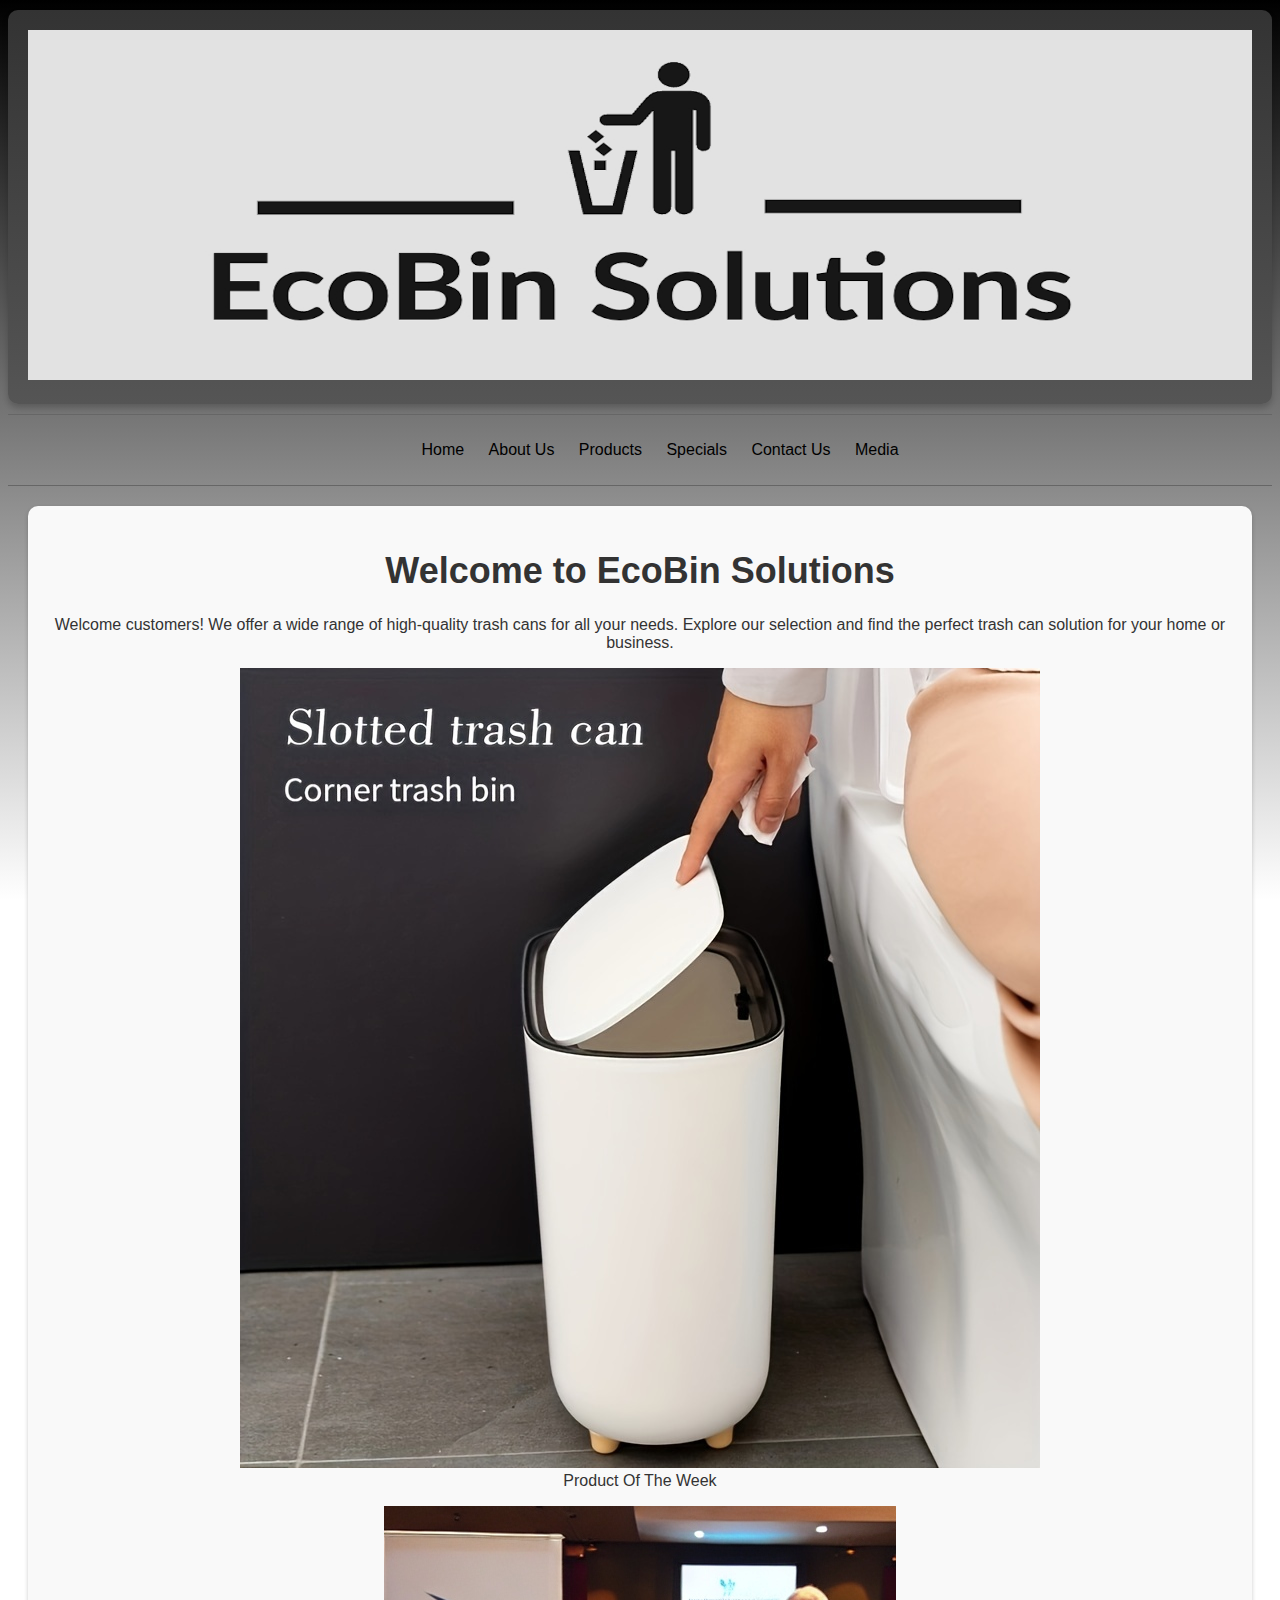
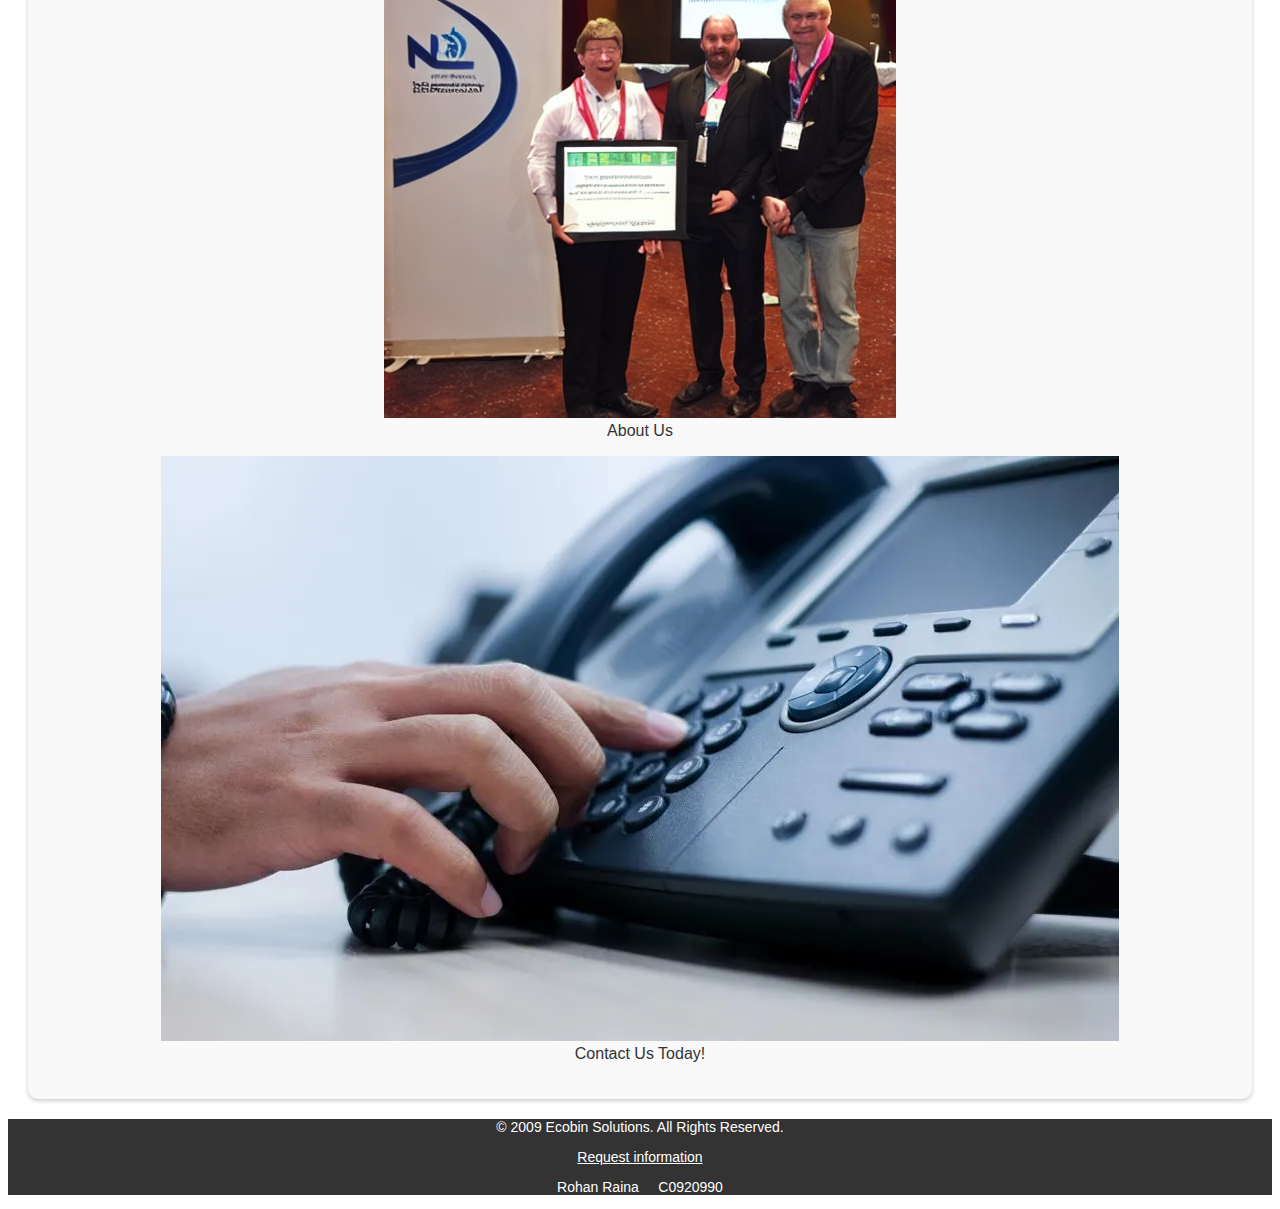
<file: index.html>
<!DOCTYPE html>
<!-- This Template is created by Rohan Raina */
C0920990 -->
<html lang="en">

<head>
    <meta charset="UTF-8">
    <title>About - Eco Bin Solutions</title>
    <meta name="viewport" content="width=device-width, initial-scale=1.0">
    <link rel="stylesheet" href="css/styles.css">
</head>

<body>
    <header>
        <img class="banner" src="images/SCR-20231020-orwr.png" alt="Trash can banner">
        </header>
    <nav class="tablet-desktop">
			<ul>
				<li><a href="index.html">Home</a></li>
				<li><a href="about.html">About Us</a></li>
				<li><a href="products.html">Products</a></li>
				<li><a href="specials.html">Specials</a></li>
				<li><a href="contact.html">Contact Us</a></li>
                <li><a href="media.html">Media</a></li>
			</ul>
		</nav>
<main>
        <h1>Welcome to EcoBin Solutions</h1>
    <p>Welcome customers! We offer a wide range of high-quality trash cans for all your needs. Explore our selection and find the perfect trash can solution for your home or business.</p>
    
        
    <div class="grid">
				<figure class="frame">
					<a href="specials.html"><img src="images/POTW.jpeg" alt="Product of the Week"></a>
					<figcaption class="pic-text">Product Of The Week</figcaption>
				</figure>

				<figure class="frame">
					<a href="about.html"><img src="images/award.jpeg"
							alt="Receiving Award"></a>
					<figcaption class="pic-text">About Us</figcaption>
				</figure>

				<figure class="frame">
					<a href="contact.html"><img src="images/Call.webp"
							alt="Contact Us"></a>
					<figcaption class="pic-text">Contact Us Today!</figcaption>
				</figure>
			</div>

</main>
    
    <footer>
        <p>&copy; 2009 Ecobin Solutions. All Rights Reserved.</p>
        <p><a href="info@ecobinsolutions.com">Request information</a></p>
        <p>Rohan Raina &nbsp; &nbsp; C0920990</p>
    </footer>

</body>

</html>
</file>
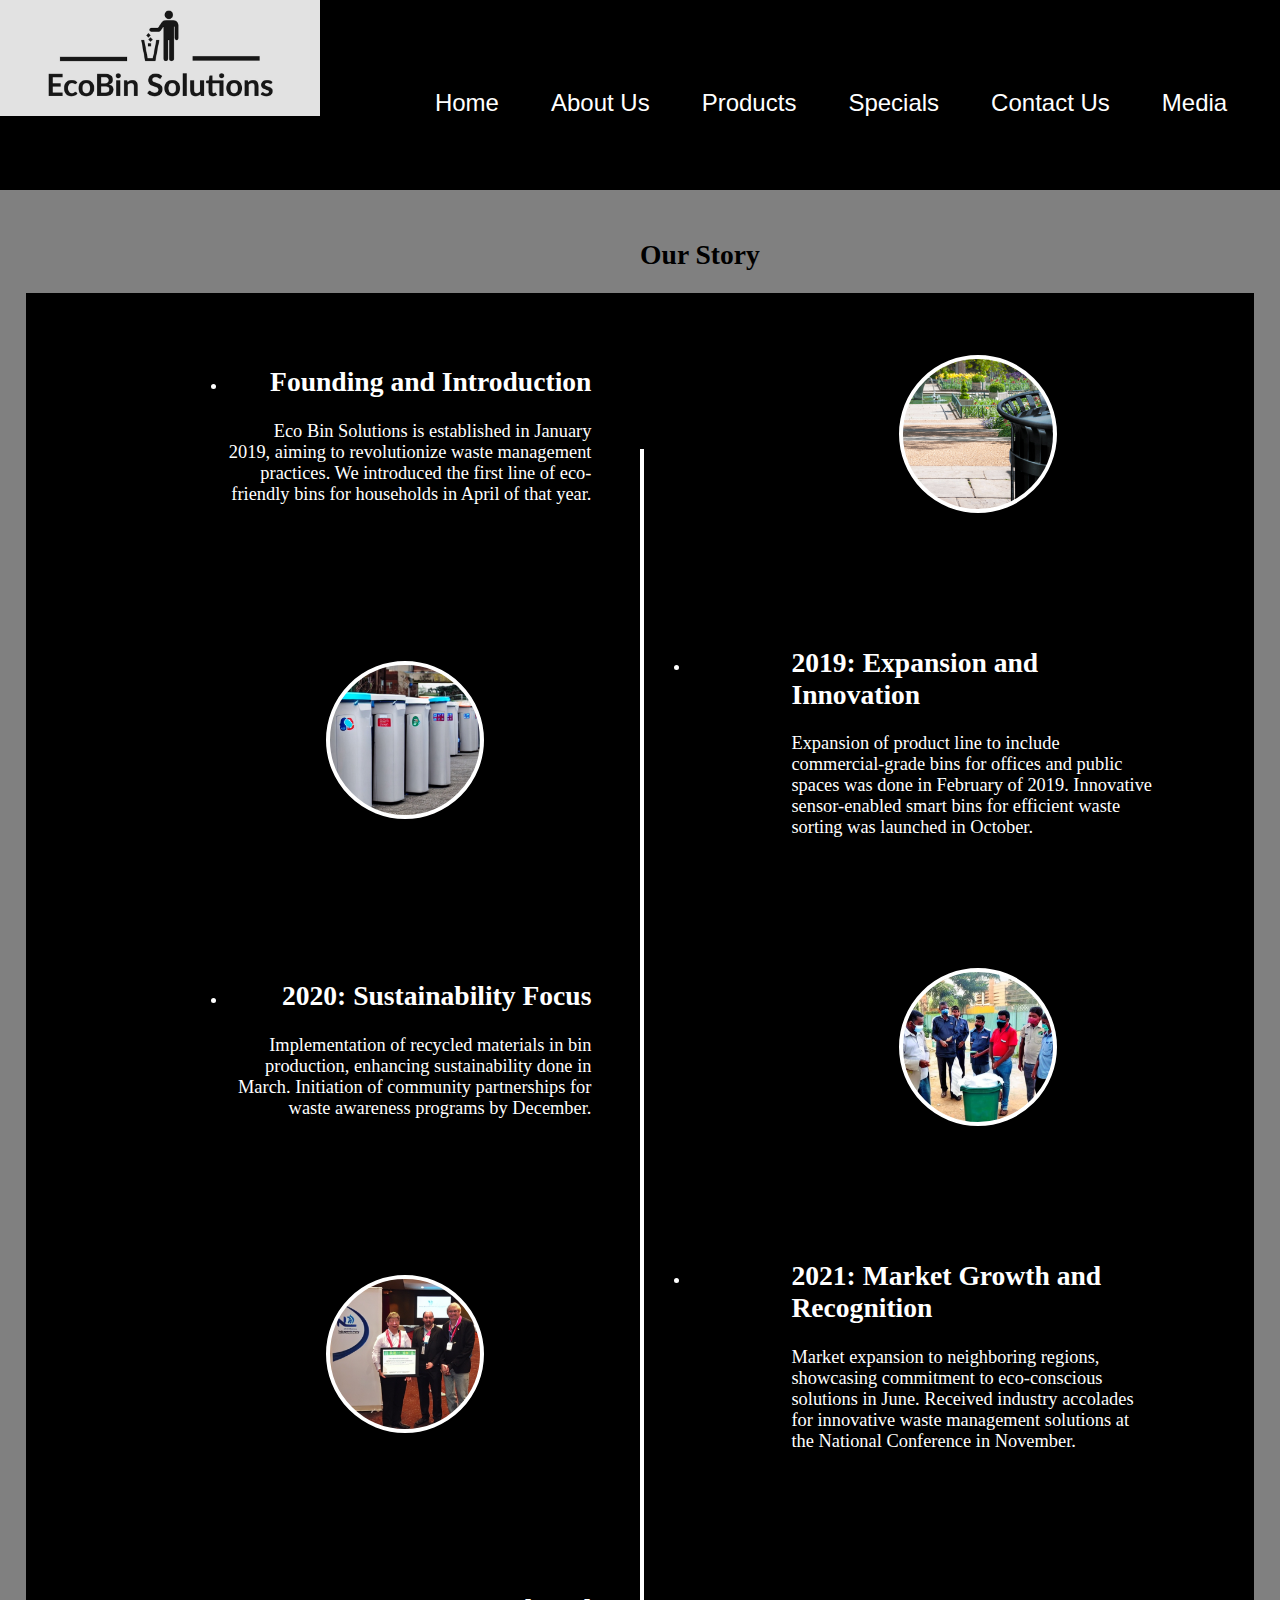
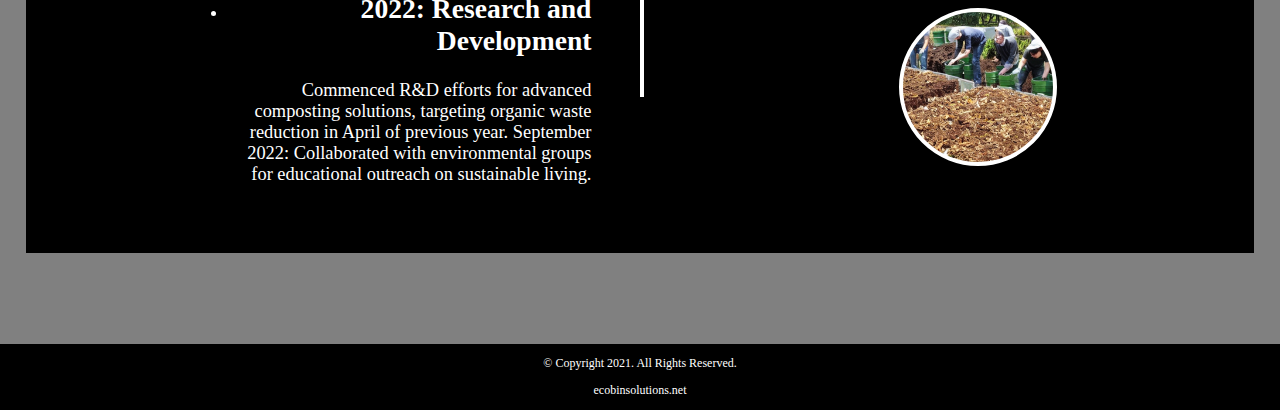
<file: about.html>
<!DOCTYPE html>
<!-- Created by Rohan Raina - Student Number: C0920990 -->
<html lang="en">

<head>
    <meta charset="UTF-8">
    <title>About - Eco Bin Solutions</title>
    <meta name="viewport" content="width=device-width, initial-scale=1.0">
    <link rel="stylesheet" href="css/about.css">
</head>

<body>
    <header>
        <img class="banner" src="images/SCR-20231020-orwr.png" alt="Trash can banner">
        </header>
    <nav class="tablet-desktop">
			<ul>
				<li><a href="index.html">Home</a></li>
				<li><a href="about.html">About Us</a></li>
				<li><a href="products.html">Products</a></li>
				<li><a href="specials.html">Specials</a></li>
				<li><a href="contact.html">Contact Us</a></li>
                <li><a href="media.html">Media</a></li>
			</ul>
		</nav>
    		<main>

                

			<section class="timeline_section">
      <div class="our-story">
        <h2>Our Story</h2>
      </div>
      <div class="timeline">
        <ul>
          <li>
            <div class="content">
              <h2>Founding and Introduction</h2>
              <p>
                Eco Bin Solutions is established in January 2019, aiming to revolutionize waste management practices.
                We introduced the first line of eco-friendly bins for households in April of that year.
              </p>
            </div>
          </li>
          <li>
            <div class="content">
              <h2>2019: Expansion and Innovation</h2>
              <p>
                Expansion of product line to include commercial-grade bins for offices and public spaces was done in February of 2019.
                Innovative sensor-enabled smart bins for efficient waste sorting was launched in October.
              </p>
            </div>
          </li>
          <li>
            <div class="content">
              <h2>2020: Sustainability Focus</h2>
              <p>
                Implementation of recycled materials in bin production, enhancing sustainability done in March.
                Initiation of community partnerships for waste awareness programs by December.
              </p>
            </div>
          </li>
          <li>
            <div class="content">
              <h2>2021: Market Growth and Recognition</h2>
              <p>
                Market expansion to neighboring regions, showcasing commitment to eco-conscious solutions in June.
                Received industry accolades for innovative waste management solutions at the National Conference in November.
              </p>
            </div>
          </li>
          <li>
            <div class="content">
              <h2>2022: Research and Development</h2>
              <p>
                  Commenced R&D efforts for advanced composting solutions, targeting organic waste reduction in April of previous year.
                  September 2022: Collaborated with environmental groups for educational outreach on sustainable living.
              </p>
            </div>
          </li>
        </ul>
      </div>
    </section>

		</main>
    
		<footer>
			<p>&copy; Copyright 2021. All Rights Reserved.</p>
			<p><a href="mailto:ecobinsolutions.net">ecobinsolutions.net</a></p>    
        </footer>
</body>

</html>
</file>
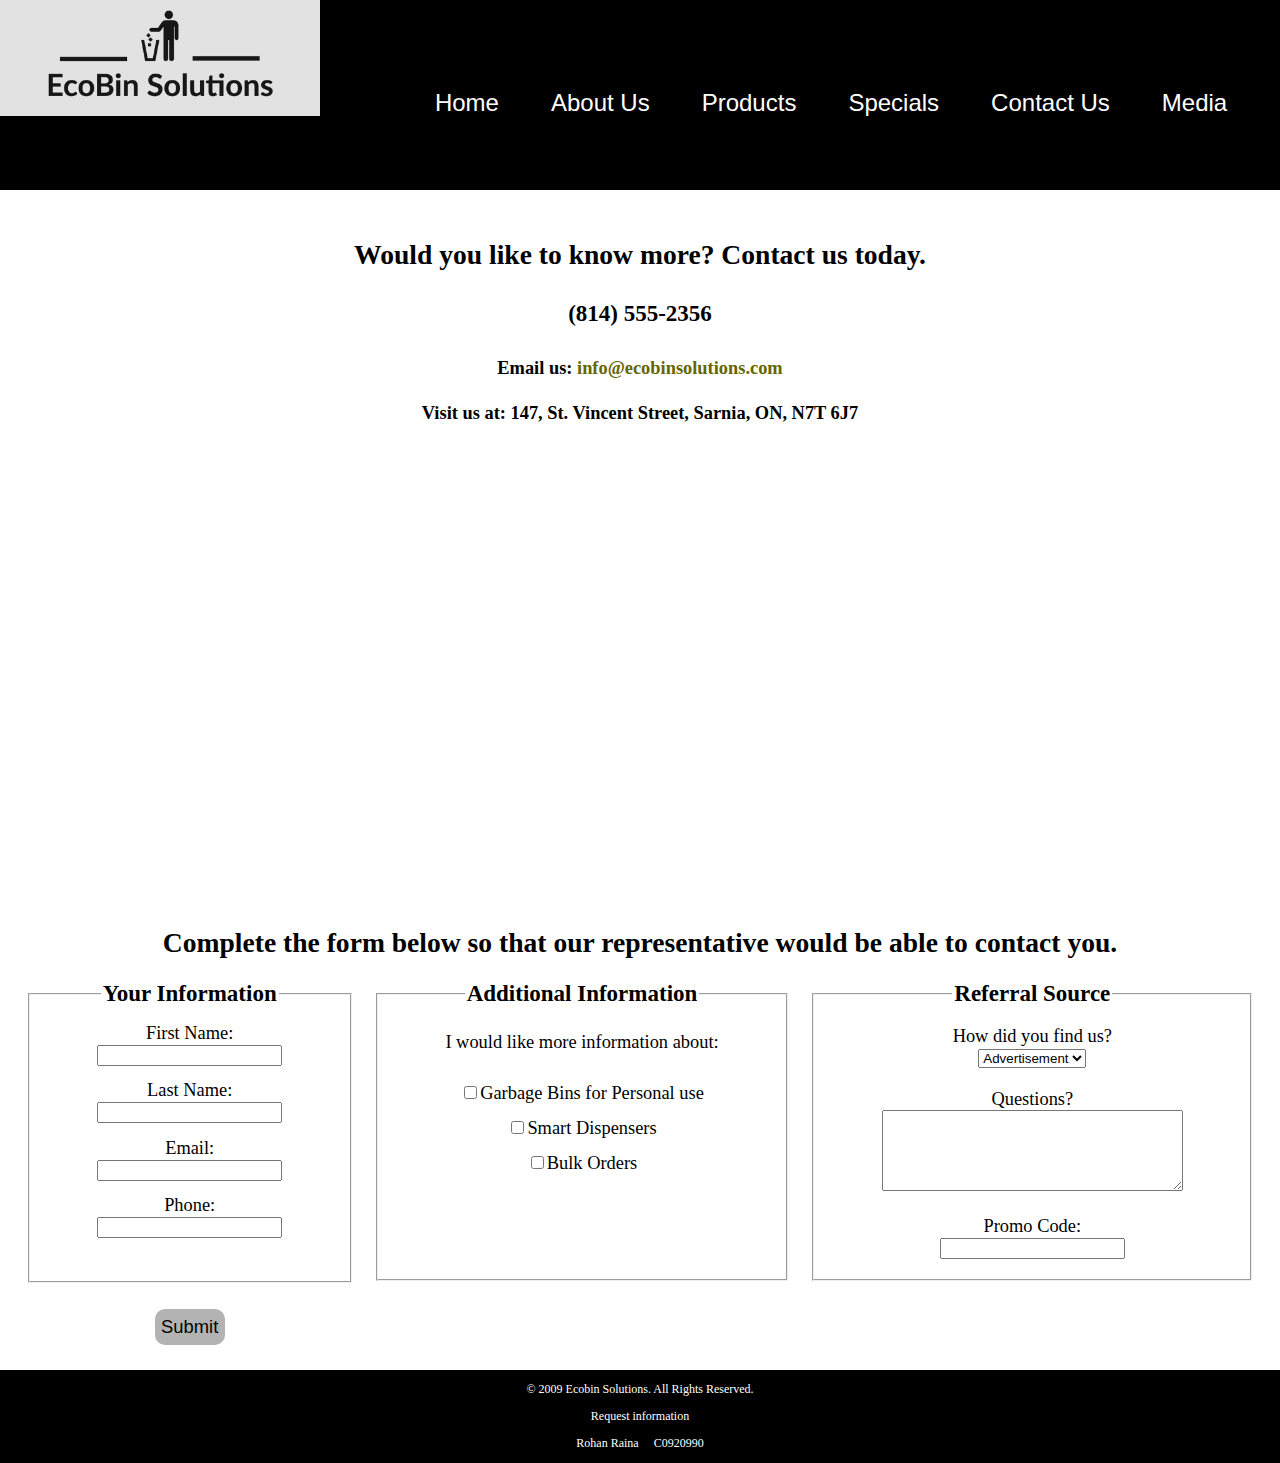
<file: contact.html>
<!--This Template is created by Rohan Raina */
    C0920990 -->
<!DOCTYPE html>
<html lang="en">

<head>
    <meta charset="UTF-8">
    <title>About - Eco Bin Solutions</title>
    <meta name="viewport" content="width=device-width, initial-scale=1.0">
    <link rel="stylesheet" href="css/contact.css">
</head>

<body>
    <header>
        <img class="banner" src="images/SCR-20231020-orwr.png" alt="Trash can banner">
        </header>
    <nav class="tablet-desktop">
			<ul>
				<li><a href="index.html">Home</a></li>
				<li><a href="about.html">About Us</a></li>
				<li><a href="products.html">Products</a></li>
				<li><a href="specials.html">Specials</a></li>
				<li><a href="contact.html">Contact Us</a></li>
                <li><a href="media.html">Media</a></li>
			</ul>
		</nav>
    
    <main>

			<div id="contact">

				<h2>Would you like to know more? Contact us today.</h2>
				<h4 class="mobile tel-link"><a href="tel:8145559608">(814) 555-2356</a></h4>
				<h4 class="tablet-desktop tel-num">(814) 555-2356</h4>
				<h4>Email us: <a href="mailto:info@ecobinsolutions.com"
						class="contact-email-link">info@ecobinsolutions.com</a></h4>
				<h4>Visit us at: 147, St. Vincent Street, Sarnia, ON, N7T 6J7</h4>
    
    <iframe src="https://www.google.com/maps/embed?pb=!1m18!1m12!1m3!1d2918.786866646766!2d-82.40202640838058!3d42.98276312113436!2m3!1f0!2f0!3f0!3m2!1i1024!2i768!4f13.1!3m3!1m2!1s0x88259cb7a9c19c0b%3A0x4409976842c7be43!2s147%20St%20Vincent%20St%2C%20Sarnia%2C%20ON%20N7T%206J7!5e0!3m2!1sen!2sca!4v1701925805853!5m2!1sen!2sca" width="600" 
    height="450"
    style="border:0;"
    allowfullscreen="" 
    loading="lazy" 
    referrerpolicy="no-referrer-when-downgrade">
    </iframe>  
    </section> 
    
    <div id="form">
					<h2>Complete the form below so that our representative would be able to contact you.</h2>
					<form action="#" class="form-grid">
						<!---- Start Form -->
						<fieldset>
							<legend>Your Information</legend>
							<label for="fName">First Name:</label>
							<input type="text" name="fName" id="fName" required />

							<label for="lName">Last Name:</label>
							<input type="text" name="lName" id="lName" required />

							<label for="email">Email:</label>
							<input type="email" name="email" id="email" required />

							<label for="email">Phone:</label>
							<input type="tel" name="phone" id="phone" required />
						</fieldset>

						<fieldset>
							<legend>Additional Information</legend>
							<p>I would like more information about:</p>

							<label for="grpfit"><input type="checkbox" name="interest" id="grpfit"
									value="Group Fitness" />Garbage Bins for Personal use</label>

							<label for="prtrain"><input type="checkbox" name="interest" id="prtrain"
									value="Personal Training" />Smart Dispensers</label>

							<label for="nutr"><input type="checkbox" name="interest" id="nutr"
									value="Nutrition" />Bulk Orders</label>
						</fieldset>

						<fieldset>
							<legend>Referral Source</legend>
							<label for="reference">How did you find us?</label>
							<select name="reference" id="reference">
								<option value="ad">Advertisement</option>
								<option value="friend">Friend</option>
								<option value="google">Google</option>
								<option value="social">Social Media</option>
								<option value="other">Other</option>
							</select>

							<label for="questions">Questions?</label>
							<textarea name="questions" id="questions" cols="35" rows="5"></textarea>

							<label for="promo">Promo Code:</label>
							<input type="text" id="promo" name="promo">
						</fieldset>

						<input type="submit" value="Submit" id="submit" class="btn" />
					</form>


				</div>

		</main>

          
          
    <footer>
        <p>&copy; 2009 Ecobin Solutions. All Rights Reserved.</p>
        <p><a href="info@ecobinsolutions.com">Request information</a></p>
        <p>Rohan Raina &nbsp; &nbsp; C0920990</p>
    </footer>

</body>

</html>
</file>
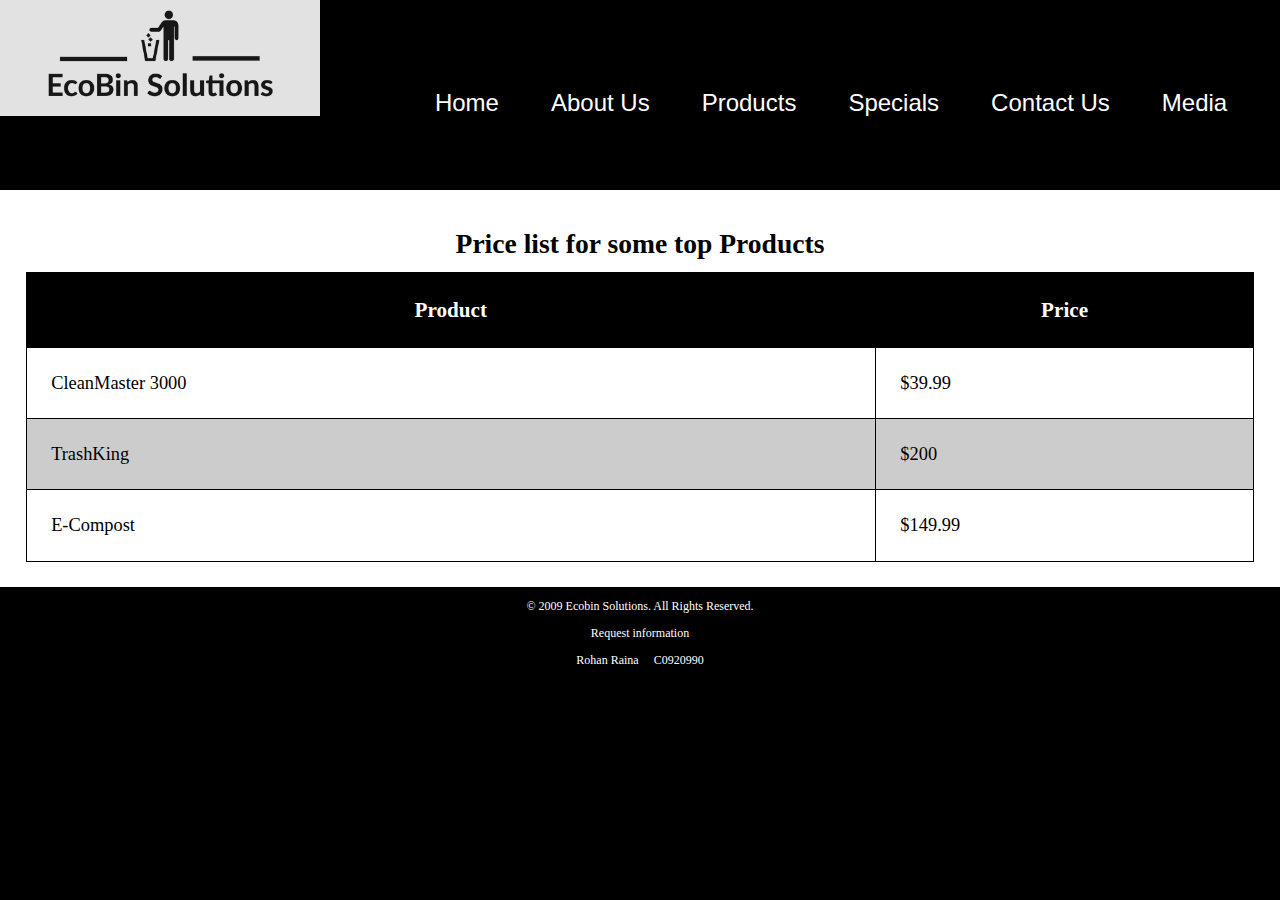
<file: products.html>
<!-- This Template is created by Rohan Raina */
C0920990  -->
<!DOCTYPE html>
<html lang="en">

<head>
    <meta charset="UTF-8">
    <title>Our Team - Eco Bin Solutions</title>
    <link rel="stylesheet" href="css/products.css">
</head>

<body>
    <header>
        <img class="banner" src="images/SCR-20231020-orwr.png" alt="Trash can banner">
        </header>
<nav class="tablet-desktop">
			<ul>
				<li><a href="index.html">Home</a></li>
				<li><a href="about.html">About Us</a></li>
				<li><a href="products.html">Products</a></li>
				<li><a href="specials.html">Specials</a></li>
				<li><a href="contact.html">Contact Us</a></li>
                <li><a href="media.html">Media</a></li>
			</ul>
		</nav>
    <main>
                
                <table>
                    <!-- Start Table -->
                    <caption>Price list for some top Products</caption>
                    <tr>
                        <!-- Row 1 -->
                        <th>Product</th>
                        <th>Price</th>
                    </tr>

                    <tr>
                        <!-- Row 2 -->
                        <td>CleanMaster 3000</td>
                        <td>$39.99</td>
                    </tr>


                    <tr>
                        <!-- Row 3 -->
                        <td>TrashKing</td>
                        <td>$200</td>
                    </tr>

                    <tr>
                        <!-- Row 4 -->
                        <td>E-Compost</td>
                        <td>$149.99</td>
                    </tr>


                </table> <!-- End Table -->
            
        </main>
    <footer>
        <p>&copy; 2009 Ecobin Solutions. All Rights Reserved.</p>
        <p><a href="info@ecobinsolutions.com">Request information</a></p>
        <p>Rohan Raina &nbsp; &nbsp; C0920990</p>
    </footer>
</body>

</html>
</file>
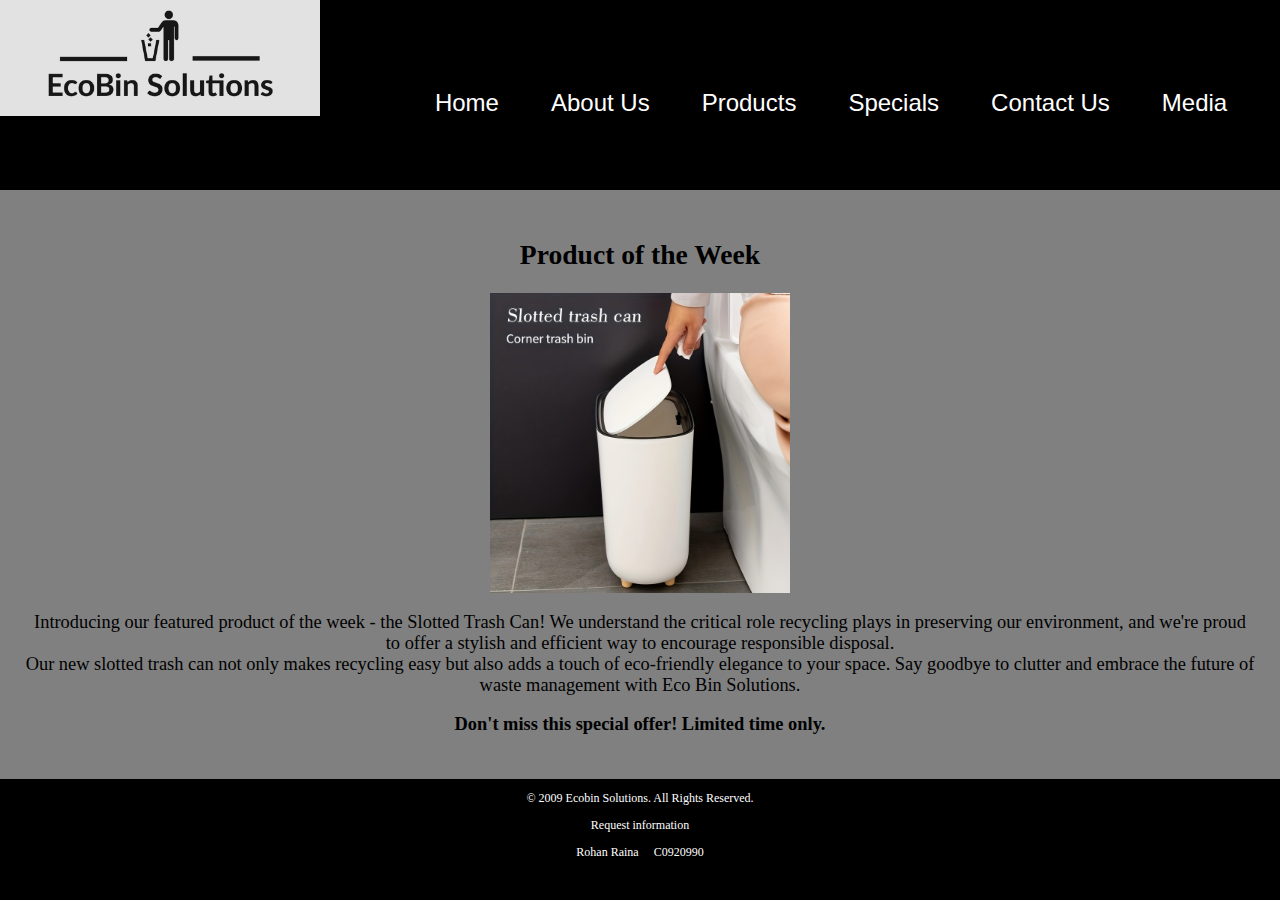
<file: specials.html>
<!--This Template is created by Rohan Raina */
    C0920990 -->
<!DOCTYPE html>
<html lang="en">
<head>
    <meta charset="UTF-8">
    <title>Specials - EcoBin Solutions</title>
    <link rel="stylesheet" href="css/specials.css">
</head>
<body>
    <header>
         <img class="banner" src="images/SCR-20231020-orwr.png" alt="Trash can banner">
    </header>
    
        <nav class="tablet-desktop">
			<ul>
				<li><a href="index.html">Home</a></li>
				<li><a href="about.html">About Us</a></li>
				<li><a href="products.html">Products</a></li>
				<li><a href="specials.html">Specials</a></li>
				<li><a href="contact.html">Contact Us</a></li>
                <li><a href="media.html">Media</a></li>
			</ul>
		</nav>
    <main>
        <section class="product-of-the-week">
            <h2>Product of the Week</h2>
            <div class="product-info">
                <img src="images/POTW.jpeg" alt="Product of the Week" width="300" class="center">
                <p>
                    Introducing our featured product of the week - the Slotted Trash Can! We understand the critical role recycling plays in preserving our environment, and we're proud to offer a stylish and efficient way to encourage responsible disposal.<br> 
                    Our new slotted trash can not only makes recycling easy but also adds a touch of eco-friendly elegance to your space. Say goodbye to clutter and embrace the future of waste management with Eco Bin Solutions. 
                </p>
                <p><strong>Don't miss this special offer! Limited time only.</strong></p>
            </div>
        </section>

    </main>
    <footer>
        <p>&copy; 2009 Ecobin Solutions. All Rights Reserved.</p>
        <p><a href="info@ecobinsolutions.com">Request information</a></p>
        <p>Rohan Raina &nbsp; &nbsp; C0920990</p>
    </footer>
</body>
</html>
</file>
<file: css/styles.css>
/* Setting the background color for the entire website */
body {
 
    background: linear-gradient(to bottom,#000, #fff); /* Gradient colors */
    background-attachment: fixed; /* Fixed background for entire page */
    background-repeat: no-repeat;
}


/* Styling the header element */
header {
    background-color: #ddd;
    margin: 10px 0;
    border-radius: 10px;
    box-shadow: 0 4px 6px #000;
    text-align: center;
    padding: 20px;
    color: #fff; /* White text color */
}

.banner{
    width: 100%; 
    height: 350px;
}

/* Style the container element */
.container {
    width: 80%;
    margin: 0 auto;
    background-color: #fff; /* White background for content */
    border: 1px solid #ddd;
    padding: 20px;
}

/* Style the navigation bar (nav element) */
nav {
    text-align: center;
    padding: 10px;
    margin: 10px 0;
    border-top: 1px solid #666;
    border-bottom: 1px solid #666;
}

.logo{
    float: left;
}


nav li{
    display: inline-block;
}

nav li a:hover {
    color: #666; /* Change the color on hover */
    background-color: #fff; 
}


nav a {
    text-decoration: none;
    color: #000;
    padding: 5px 10px;
    transition: background-color 0.3s, color 0.3s;
}

/* Styling the main element */
main {
    display: block;
    text-align: center;
    margin: 20px;
    padding: 20px;
    border-radius: 10px;
    box-shadow: 0 2px 4px rgba(0, 0, 0, 0.2);
    background-color: #fff; 
    color: #333; 
}


body, h1, h2, h3, h4, h5, h6, p {
    font-family: Arial, sans-serif;
}


h1 {
    font-size: 36px;
    color: #333;
}

h2 {
    font-size: 24px;
}

h3 {
    font-size: 20px;
}


footer {
    text-align: center;
    font-size: 14px;
    margin-top: 20px;
    color: #666; 
}

header {
    background: linear-gradient(to bottom, #333, #555);
    margin: 10px 0;
    border-radius: 10px;
    box-shadow: 0 4px 6px rgba(0, 0, 0, 0.2);
    text-align: center;
    padding: 20px;
    color: #fff;
}

main {
    display: block;
    text-align: center;
    margin: 20px;
    padding: 20px;
    border-radius: 10px;
    box-shadow: 0 2px 4px rgba(0, 0, 0, 0.2);
    background-color: #f9f9f9; /* Slightly off-white background */
    color: #333;
    transition: box-shadow 0.3s, transform 0.3s; /* Smooth transitions */
}

main:hover {
    box-shadow: 0 4px 8px rgba(0, 0, 0, 0.3);
    transform: scale(1.01); /* Slight scale on hover */
}

.product-of-the-week{
    color: brown;
}



footer {
    text-align: center;
    font-size: 14px;
    margin-top: 20px;
    background-color: #333;
    color: #fff;
}

footer a{
    color: #fff;
}
</file>
<file: css/about.css>
/* CSS Reset */
body,
header,
nav,
main,
footer,
h1,
div,
img,
ul,
figure,
figcaption,
section,
article,
aside,
audio,
video {
	margin: 0;
	padding: 0;
	border: 0;
}

/* Style rule for box sizing applies to all elements */
* {
	box-sizing: border-box;
}

/* Style rules for body and images */
body {
	background-color: #000;
}

img,
video {
	max-width: 100%;
	display: block;
}

/* Style rules for mobile viewport */

/* Style rule for header */
header {
	top: 0;
	background-color: #000;
	height: 190px;
}

header img {
	margin: 0 auto;
}

/* Style for rules for hamburger menu */
.mobile-nav a {
	color: #fff;
	font-family: 'Francois One', sans-serif;
	text-align: center;
	font-size: 2em;
	text-decoration: none;
	padding: 3%;
	display: block;
}

.mobile-nav a.menu-icon {
	display: block;
	position: absolute;
	right: 0;
	top: 0;
}


nav {
	padding: 1%;
	margin-bottom: 1%;
}

nav ul {
	list-style-type: none;
	text-align: center;
} 

nav li {
	font-size: 1.5em;
	font-family: 'Francois One', sans-serif;
	border-top: 1px solid #fff;
}

 nav li:first-child {
	border-top: none;
} 

nav li a {
	padding: 0.5em 1em;
}

/* Show mobile class, hide tablet-desktop class and menu-links id */
/* .mobile {
	display: block;
} */

.tablet-desktop,
#menu-links {
	display: none;
	text-align: center;
}

/* Style rules for main content */
main {
	background-color: grey;
	padding: 2%;
	font-size: 1.15em;
	font-family: 'Roboto Slab', serif;
    text-align: center;
}
.mobile h3 {
	text-shadow: 5px 5px 0px #ccc;
}
/* Style rules for footer content */
footer p {
	font-size: 0.75em;
	text-align: center;
	color: #fff;
	padding: 0 1em;
}

footer p a {
	color: #fff;
	text-decoration: none;
}


/* Media Query for Tablet Viewport */
@media screen and (min-width: 630px),
print {

	/* Tablet Viewport: Show tablet-desktop class, hide mobile class */
	.tablet-desktop {
		display: block;
	}

	.mobile,
	.mobile-nav {
		display: none;
	}

	/* Tablet Viewport: Style rule for header */
	header {
		padding-bottom: 2%;
	}

	/* Tablet Viewport: Style rules for nav area */
	nav li {
		border-top: none;
		display: inline-block;
		border-right: 1px solid #fff;
	}

	nav li:last-child {
		border-right: none;
	}

	nav li a {
		padding: 0.1em 0.75em;
		display: block;
		color: #fff;
		text-decoration: none;
	}

	/* Tablet Viewport: Style rules for main content area */
	main ul {
		margin: 0 0 4% 10%;
	}


	.grid {
		display: grid;
		grid-template-columns: auto auto auto;
		grid-gap: 20px;
	}

	.pic-text {
		font-size: 1em;
		padding: 10px;
	}

	aside {
		text-align: center;
		font-size: 1.25em;
		font-style: italic;
		font-weight: bold;
		padding: 2%;
		background-color: rgba(204, 204, 204, 0.5);
		box-shadow: 5px 5px 8px #000;
		text-shadow: 5px 5px 5px #b3b3b3;
		border-radius: 0 15px;
	}

	.grid-item4 {
		grid-column: 1 / span 3;

	}

}

/* Media Query for Desktop Viewport */
@media screen and (min-width: 1015px),
print {

	/* Desktop Viewport: Style rule for header */
	header {
		width: 25%;
		float: left;
		padding-bottom: 0;
	}

	/* Desktop Viewport: Style rules for nav area */
	nav {
		float: right;
		width: 70%;
		margin: 4em 1em 0 0;
	}

	nav ul {
		text-align: right;
	}

	nav li {
		border: none;
	}

	nav li a {
		padding: 0.5em 1em;
	}

	nav li a:hover {
		color: #000;
		background-color: #fff;
		transform: scale(1.3);
	}

	/* Desktop Viewport: Style Rules for main content */
	main {
		clear: left;
	}

}

/* Media Query for Large Desktop Viewports */
@media screen and (min-width: 1921px) {

	#container {
		width: 1920px;
		margin: 0 auto;
	}

	table {
		width: 80%;
	}

}

/* Media Query for Print */
@media print {

	body {
		background-color: #fff;
		color: #000;
	}

}

.timeline {
  padding: 0px 100px;
  position: relative;
  width: 100%;
  background-color: black;
  color: #fff;
  margin-bottom: 65px;
}

.timeline ul li {
  position: relative;
  width: 50%;
}

.timeline::before {
  content: "";
  position: absolute;
  height: 80%;
  width: 4px;
  background-color: #fff;
  left: 50%;
  top: 10%;
}

.timeline ul li:nth-child(odd) {
  float: left;
  text-align: right;
  clear: both;
}

.timeline ul li:nth-child(even) {
  float: right;
  text-align: left;
  clear: both;
}

.timeline ul li:nth-child(odd) .content {
  margin-right: 100px;
}

.timeline ul li:nth-child(even) .content {
  margin-left: 100px;
}

.timeline ul::after {
  content: "";
  display: table;
  clear: both;
}

.timeline ul li:nth-child(odd)::before {
  content: "";
  position: absolute;
  height: 150px;
  width: 150px;
  background-color: black;
  border-radius: 50%;
  right: -79%;
  top: 50%;
  transform: translate(0%, -50%);
  border: 4px solid #fff;
}

.timeline ul li:nth-child(even)::before {
  content: "";
  position: absolute;
  height: 150px;
  width: 150px;
  background-color: black;
  border-radius: 50%;
  left: -79%;
  top: 50%;
  transform: translate(0%, -50%);
  border: 4px solid #fff;
}

.content {
  padding: 50px 0px;
}

.content p {
  color: #fff;
}

.timeline ul li:nth-child(1)::before {
  background-image: url(../images/TT%20Banner%20Trash%20Cat.jpg);
  background-repeat: no-repeat;
  background-size: cover;
  background-position: center;
}

.timeline ul li:nth-child(2)::before {
  background-image: url(../images/2nd%20child.jpeg);
  background-repeat: no-repeat;
  background-size: cover;
  background-position: center;
}

.timeline ul li:nth-child(3)::before {
  background-image: url(../images/partnership.jpeg);
  background-repeat: no-repeat;
  background-size: cover;
  background-position: center;
}

.timeline ul li:nth-child(4)::before {
  background-image: url(../images/award.jpeg);
  background-repeat: no-repeat;
  background-size: cover;
  background-position: center;
}

.timeline ul li:nth-child(5)::before {
  background-image: url(../images/last.jpeg);
  background-repeat: no-repeat;
  background-size: cover;
  background-position: center;
}

.our-story {
    text-align: center;
    margin-bottom: 10px;
    margin-left: 120px;
}
</file>
<file: css/contact.css>
/* This Template is created by Rohan Raina */
/* C0920990 */
/* CSS Reset */
body,
header,
nav,
main,
footer,
h1,
div,
img,
ul,
figure,
figcaption,
section,
article,
aside,
audio,
video {
	margin: 0;
	padding: 0;
	border: 0;
}

/* Style rule for box sizing applies to all elements */
* {
	box-sizing: border-box;
}

/* Style rules for body and images */
body {
	background-color: #000;
}

img,
video {
	max-width: 100%;
	display: block;
}

/* Style rules for mobile viewport */

/* Style rule for header */
header {
	top: 0;
	background-color: black;
	height: 190px;
}

header img {
	margin: 0 auto;
}

/* Style for rules for hamburger menu */
.mobile-nav a {
	color: #fff;
	font-family: 'Francois One', sans-serif;
	text-align: center;
	font-size: 2em;
	text-decoration: none;
	padding: 3%;
	display: block;
}

.mobile-nav a.menu-icon {
	display: block;
	position: absolute;
	right: 0;
	top: 0;
}


nav {
	padding: 1%;
	margin-bottom: 1%;
}

nav ul {
	list-style-type: none;
	text-align: center;
} 

nav li {
	font-size: 1.5em;
	font-family: 'Francois One', sans-serif;
	border-top: 1px solid #fff;
}

 nav li:first-child {
	border-top: none;
} 

nav li a {
	padding: 0.5em 1em;
}

/* Show mobile class, hide tablet-desktop class and menu-links id */
/* .mobile {
	display: block;
} */

.tablet-desktop,
#menu-links {
	display: none;
	text-align: center;
}

/* Style rules for main content */
main {
	background-color: white;
	padding: 2%;
	font-size: 1.15em;
	font-family: 'Roboto Slab', serif;
}

video {
	margin: 0 auto 4%;
}


.mobile h3 {
	text-shadow: 5px 5px 0px #ccc;
}

article {
	padding: 2%;
}

article h3 {
	text-align: center;
}

article img {
	margin: 0 auto;
}

article ul {
	margin-left: 10%;
}

article:nth-of-type(2) {
	background-color: rgba(204, 204, 204, 0.3);
}

.tel-link {
	background-color: #404040;
	padding: 2%;
	margin: 0 auto;
	width: 80%;
	text-align: center;
	border-radius: 5px;
}

.tel-link a {
	color: #fff;
	text-decoration: none;
	font-size: 1.5em;
	display: block;
}

.frame {
	position: relative;
	max-width: 450px;
	margin: 2% auto;
}

.pic-text {
	position: absolute;
	bottom: 0;
	background: rgba(0, 0, 0, 0.5);
	color: #fff;
	width: 100%;
	padding: 20px;
	text-align: center;
	font-family: Verdana, Arial, sans-serif;
	font-size: 1.5em;
	font-weight: bold;
}

.hours {
	margin-left: 10%
}

.action {
	font-size: 1.35em;
	color: #666600;
	font-weight: bold;
	text-shadow: 5px 5px 0px #ccc;
}

#info {
    clear: left;
    background-color: #afb2b3;
    padding: 1% 2%;
}


#contact {
	text-align: center;
}

#contact .contact-email-link {
	color: #666600;
	text-decoration: none;
}

.map {
	border: 2px solid #000;
	width: 95%;
	height: 50%;
}

/* Style rules for footer content */
footer p {
	font-size: 0.75em;
	text-align: center;
	color: #fff;
	padding: 0 1em;
}

footer p a {
	color: #fff;
	text-decoration: none;
}


/* Style rules for form elements */
fieldset,
input,
select,
textarea {
	margin-bottom: 2%;
}

fieldset legend {
	font-weight: bold;
	font-size: 1.25em;
}

label {
	display: block;
	padding-top: 3%;
}

form #submit {
	margin: 0 auto;
	border: none;
	display: block;
	padding: 2%;
	background-color: #b3b3b3;
	font-size: 1em;
	border-radius: 10px;
}

/* Media Query for Tablet Viewport */
@media screen and (min-width: 630px),
print {

	/* Tablet Viewport: Show tablet-desktop class, hide mobile class */
	.tablet-desktop {
		display: block;
	}

	.mobile,
	.mobile-nav {
		display: none;
	}

	/* Tablet Viewport: Style rule for header */
	header {
		padding-bottom: 2%;
	}

	/* Tablet Viewport: Style rules for nav area */
	nav li {
		border-top: none;
		display: inline-block;
		border-right: 1px solid #fff;
	}

	nav li:last-child {
		border-right: none;
	}

	nav li a {
		padding: 0.1em 0.75em;
		display: block;
		color: #fff;
		text-decoration: none;
	}

	/* Tablet Viewport: Style rules for main content area */
	main ul {
		margin: 0 0 4% 10%;
	}


	.grid {
		display: grid;
		grid-template-columns: auto auto auto;
		grid-gap: 20px;
	}

	.pic-text {
		font-size: 1em;
		padding: 10px;
	}

	aside {
		text-align: center;
		font-size: 1.25em;
		font-style: italic;
		font-weight: bold;
		padding: 2%;
		background-color: rgba(204, 204, 204, 0.5);
		box-shadow: 5px 5px 8px #000;
		text-shadow: 5px 5px 5px #b3b3b3;
		border-radius: 0 15px;
	}

	.grid-item4 {
		grid-column: 1 / span 3;

	}


	.viewex {
		font-weight: bold;
		cursor: pointer;
	}

	.tel-num {
		font-size: 1.25em;
	}

	.map {
		width: 600px;
		height: 450px;
	}


}

/* Media Query for Desktop Viewport */
@media screen and (min-width: 1015px),
print {

	/* Desktop Viewport: Style rule for header */
	header {
		width: 25%;
		float: left;
		padding-bottom: 0;
	}

	/* Desktop Viewport: Style rules for nav area */
	nav {
		float: right;
		width: 70%;
		margin: 4em 1em 0 0;
	}

	nav ul {
		text-align: right;
	}

	nav li {
		border: none;
	}

	nav li a {
		padding: 0.5em 1em;
	}

	nav li a:hover {
		color: #000;
		background-color: #fff;
		transform: scale(1.3);
	}

	/* Desktop Viewport: Style Rules for main content */
	main {
		clear: left;
	}

	main h1 {
		font-size: 1.8em;
	}

	article h3 {
		font-size: 1.75em;
	}

	.pic-text {
		font-size: 1.5em;
		padding: 20px;
	}

	.frame {
		opacity: 0.9;
	}

	.frame:hover {
		opacity: 1;
		box-shadow: 0px 0px 10px #808080;
		transform: translateY(10px);
	}

	.offer:hover {
		transform: scale(1.25);
		cursor: pointer;
	}

	form {
		width: auto;
	}

	.form-grid {
		display: grid;
		grid-template-columns: auto auto auto;
		grid-gap: 20px;
	}
}

/* Media Query for Large Desktop Viewports */
@media screen and (min-width: 1921px) {

	#container {
		width: 1920px;
		margin: 0 auto;
	}

	table {
		width: 80%;
	}

}

/* Media Query for Print */
@media print {

	body {
		background-color: #fff;
		color: #000;
	}

}


/* Tablet Viewport: Animation */
@-webkit-keyframes text-animation {
	0% {
		font-size: 1em;
	}

	50% {
		font-size: 2em;
	}

	100% {
		font-size: 1.35em;
	}
}

figcaption {
	-webkit-animation-name: text-animation;
	animation-name: text-animation;
	-webkit-animation-delay: 3s;
	animation-delay: 3s;
	-webkit-animation-duration: 5s;
	animation-duration: 5s;
}

caption {
	font-size: 1.5em;
	font-weight: bold;
	padding: 1%;
}

th,
td {
	border: 1px solid #000;
	padding: 2%;
}

th {
	background-color: #000;
	color: #fff;
	font-size: 1.15em;
}

tr:nth-child(odd) {
	background-color: #ccc;
}
</file>
<file: css/products.css>
/* This Template is created by Rohan Raina */
/* C0920990 */
/* CSS Reset */
body,
header,
nav,
main,
footer,
h1,
div,
img,
ul,
figure,
figcaption,
section,
article,
aside,
audio,
video {
	margin: 0;
	padding: 0;
	border: 0;
}

/* Style rule for box sizing applies to all elements */
* {
	box-sizing: border-box;
}

/* Style rules for body and images */
body {
	background-color: #000;
}

img,
video {
	max-width: 100%;
	display: block;
}

/* Style rules for mobile viewport */

/* Style rule for header */
header {
	top: 0;
	background-color: #000;
	height: 190px;
}

header img {
	margin: 0 auto;
}

/* Style for rules for hamburger menu */
.mobile-nav a {
	color: #fff;
	font-family: 'Francois One', sans-serif;
	text-align: center;
	font-size: 2em;
	text-decoration: none;
	padding: 3%;
	display: block;
}

.mobile-nav a.menu-icon {
	display: block;
	position: absolute;
	right: 0;
	top: 0;
}


nav {
	padding: 1%;
	margin-bottom: 1%;
}

nav ul {
	list-style-type: none;
	text-align: center;
} 

nav li {
	font-size: 1.5em;
	font-family: 'Francois One', sans-serif;
	border-top: 1px solid #fff;
}

 nav li:first-child {
	border-top: none;
} 

nav li a {
	padding: 0.5em 1em;
}

/* Show mobile class, hide tablet-desktop class and menu-links id */
/* .mobile {
	display: block;
} */

.tablet-desktop,
#menu-links {
	display: none;
	text-align: center;
}

/* Style rules for main content */
main {
	background-color: #fff;
	padding: 2%;
	font-size: 1.15em;
	font-family: 'Roboto Slab', serif;
}


/* Style rules for footer content */
footer p {
	font-size: 0.75em;
	text-align: center;
	color: #fff;
	padding: 0 1em;
}

footer p a {
	color: #fff;
	text-decoration: none;
}


#form {
	margin-top: 2%;
	background-color: #f2f2f2;
	padding: 2%;
}

#form h2 {
	text-align: center;
}


/* Media Query for Tablet Viewport */
@media screen and (min-width: 630px),
print {

	/* Tablet Viewport: Show tablet-desktop class, hide mobile class */
	.tablet-desktop {
		display: block;
	}

	.mobile,
	.mobile-nav {
		display: none;
	}

	/* Tablet Viewport: Style rule for header */
	header {
		padding-bottom: 2%;
	}

	/* Tablet Viewport: Style rules for nav area */
	nav li {
		border-top: none;
		display: inline-block;
		border-right: 1px solid #fff;
	}

	nav li:last-child {
		border-right: none;
	}

	nav li a {
		padding: 0.1em 0.75em;
		display: block;
		color: #fff;
		text-decoration: none;
	}



}

/* Media Query for Desktop Viewport */
@media screen and (min-width: 1015px),
print {

	/* Desktop Viewport: Style rule for header */
	header {
		width: 25%;
		float: left;
		padding-bottom: 0;
	}

	/* Desktop Viewport: Style rules for nav area */
	nav {
		float: right;
		width: 70%;
		margin: 4em 1em 0 0;
	}

	nav ul {
		text-align: right;
	}

	nav li {
		border: none;
	}

	nav li a {
		padding: 0.5em 1em;
	}

	nav li a:hover {
		color: #000;
		background-color: #fff;
		transform: scale(1.3);
	}

	/* Desktop Viewport: Style Rules for main content */
	main {
		clear: left;
	}

	main h1 {
		font-size: 1.8em;
	}
}

/* Media Query for Large Desktop Viewports */
@media screen and (min-width: 1921px) {

	#container {
		width: 1920px;
		margin: 0 auto;
	}

	table {
		width: 80%;
	}

}

/* Media Query for Print */
@media print {

	body {
		background-color: #fff;
		color: #000;
	}

}

/* Tablet Viewport: Style rules for table */
table {
	border: 1px solid #000;
	border-collapse: collapse;
	margin: 0 auto;
	width: 100%;
}





caption {
	font-size: 1.5em;
	font-weight: bold;
	padding: 1%;
}

th,
td {
	border: 1px solid #000;
	padding: 2%;
}

th {
	background-color: #000;
	color: #fff;
	font-size: 1.15em;
}

tr:nth-child(odd) {
	background-color: #ccc;
}
</file>
<file: css/specials.css>
/* This Template is created by Rohan Raina */
/* C0920990 */
/* CSS Reset */
body,
header,
nav,
main,
footer,
h1,
div,
img,
ul,
figure,
figcaption,
section,
article,
aside,
audio,
video {
	margin: 0;
	padding: 0;
	border: 0;
}

/* Style rule for box sizing applies to all elements */
* {
	box-sizing: border-box;
}

/* Style rules for body and images */
body {
	background-color: #000;
}

img,
video {
	max-width: 100%;
	display: block;
}

/* Style rules for mobile viewport */

/* Style rule for header */
header {
	top: 0;
	background-color: #000;
	height: 190px;
}

header img {
	margin: 0 auto;
}

/* Style for rules for hamburger menu */
.mobile-nav a {
	color: #fff;
	font-family: 'Francois One', sans-serif;
	text-align: center;
	font-size: 2em;
	text-decoration: none;
	padding: 3%;
	display: block;
}

.mobile-nav a.menu-icon {
	display: block;
	position: absolute;
	right: 0;
	top: 0;
}


nav {
	padding: 1%;
	margin-bottom: 1%;
}

nav ul {
	list-style-type: none;
	text-align: center;
} 

nav li {
	font-size: 1.5em;
	font-family: 'Francois One', sans-serif;
	border-top: 1px solid #fff;
}

 nav li:first-child {
	border-top: none;
} 

nav li a {
	padding: 0.5em 1em;
}

/* Show mobile class, hide tablet-desktop class and menu-links id */

.tablet-desktop,
#menu-links {
	display: none;
	text-align: center;
}

/* Style rules for main content */
main {
	background-color: grey;
	padding: 2%;
	font-size: 1.15em;
	font-family: 'Roboto Slab', serif;
}



/* Style rules for footer content */
footer p {
	font-size: 0.75em;
	text-align: center;
	color: #fff;
	padding: 0 1em;
}

footer p a {
	color: #fff;
	text-decoration: none;
}

/* Media Query for Tablet Viewport */
@media screen and (min-width: 630px),
print {

	/* Tablet Viewport: Show tablet-desktop class, hide mobile class */
	.tablet-desktop {
		display: block;
	}

	.mobile,
	.mobile-nav {
		display: none;
	}

	/* Tablet Viewport: Style rule for header */
	header {
		padding-bottom: 2%;
	}

	/* Tablet Viewport: Style rules for nav area */
	nav li {
		border-top: none;
		display: inline-block;
		border-right: 1px solid #fff;
	}

	nav li:last-child {
		border-right: none;
	}

	nav li a {
		padding: 0.1em 0.75em;
		display: block;
		color: #fff;
		text-decoration: none;
	}

	/* Tablet Viewport: Style rules for main content area */
	main ul {
		margin: 0 0 4% 10%;
	}


	.grid {
		display: grid;
		grid-template-columns: auto auto auto;
		grid-gap: 20px;
	}

	.pic-text {
		font-size: 1em;
		padding: 10px;
	}

	aside {
		text-align: center;
		font-size: 1.25em;
		font-style: italic;
		font-weight: bold;
		padding: 2%;
		background-color: rgba(204, 204, 204, 0.5);
		box-shadow: 5px 5px 8px #000;
		text-shadow: 5px 5px 5px #b3b3b3;
		border-radius: 0 15px;
	}

	.grid-item4 {
		grid-column: 1 / span 3;

	}


	.tel-num {
		font-size: 1.25em;
	}

	.map {
		width: 600px;
		height: 450px;
	}


}

/* Media Query for Desktop Viewport */
@media screen and (min-width: 1015px),
print {

	/* Desktop Viewport: Style rule for header */
	header {
		width: 25%;
		float: left;
		padding-bottom: 0;
	}

	/* Desktop Viewport: Style rules for nav area */
	nav {
		float: right;
		width: 70%;
		margin: 4em 1em 0 0;
	}

	nav ul {
		text-align: right;
	}

	nav li {
		border: none;
	}

	nav li a {
		padding: 0.5em 1em;
	}

	nav li a:hover {
		color: #000;
		background-color: #fff;
		transform: scale(1.3);
	}

	/* Desktop Viewport: Style Rules for main content */
	main {
		clear: left;
	}

	main h1 {
		font-size: 1.8em;
	}

	article h3 {
		font-size: 1.75em;
	}

	.pic-text {
		font-size: 1.5em;
		padding: 20px;
	}

	.frame {
		opacity: 0.9;
	}

	.frame:hover {
		opacity: 1;
		box-shadow: 0px 0px 10px #808080;
		transform: translateY(10px);
	}

}



.product-of-the-week{
    color: #000;
    text-align: center;
}

.center{
  display: block;
  margin-left: auto;
  margin-right: auto;
  
}
</file>
